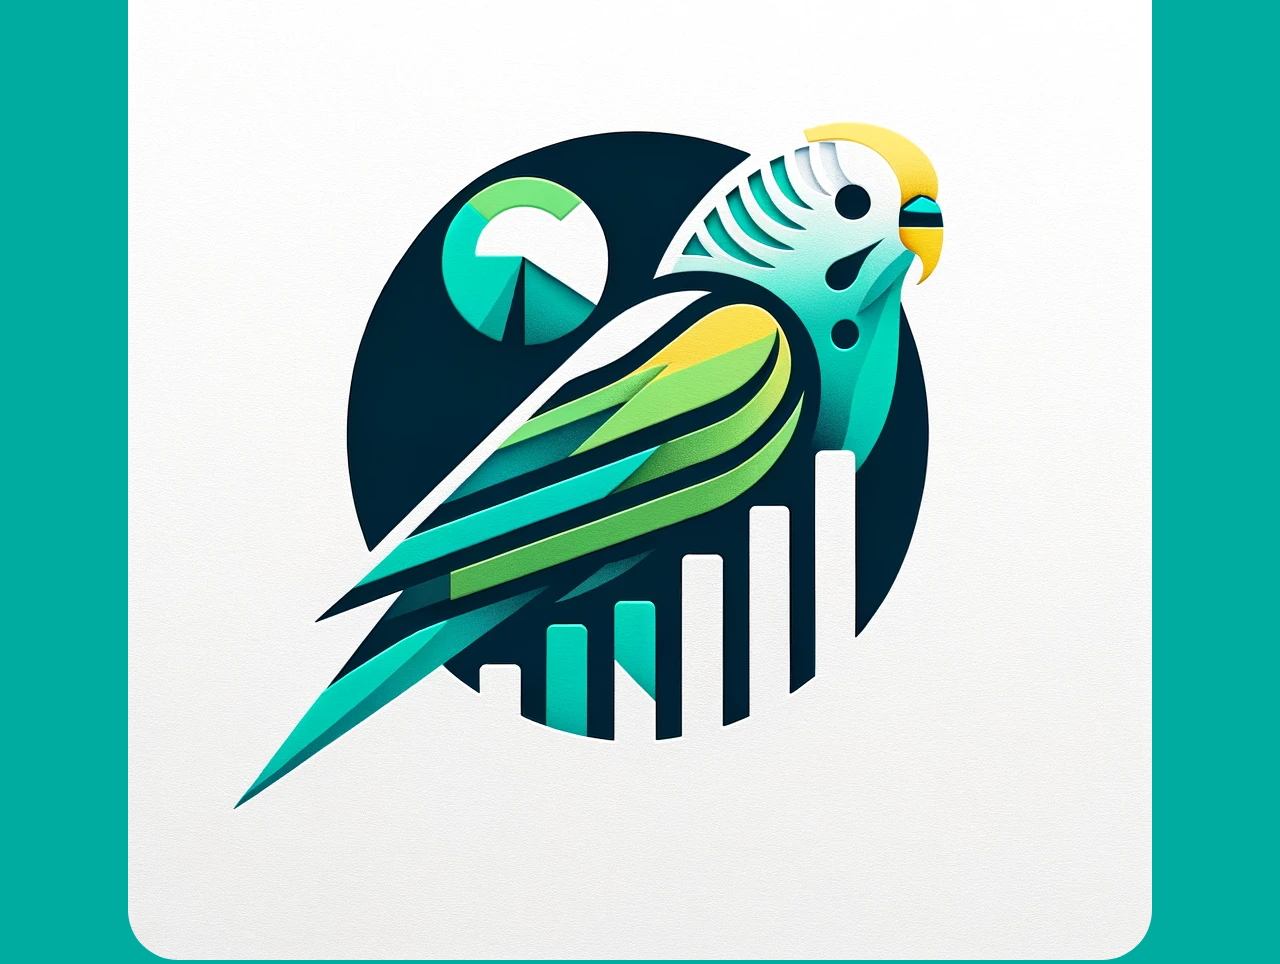
<file: index.htm>
<!DOCTYPE html>
<html lang="en">
<head>
    <meta charset="UTF-8">
    <meta name="viewport" content="width=device-width, initial-scale=1.0">
    <title>My Website</title>
    <link rel="stylesheet" href="css/style.css">
</head>
<body>
    <div class="logo-container">
        <img src="images/splash-logo.png" alt="Bright Budgie Logo">
    </div>
</body>
</html>
</file>
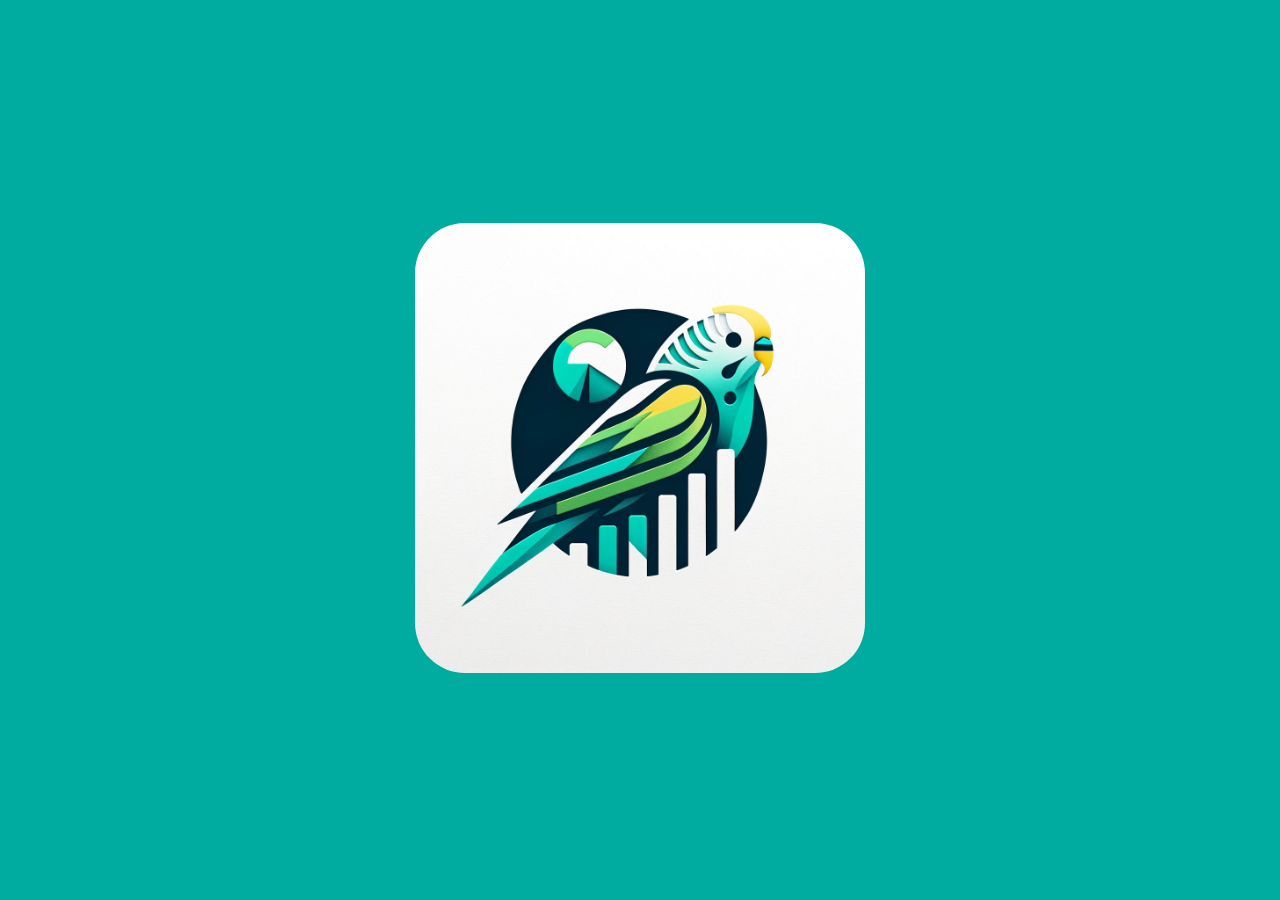
<file: index.html>
<!DOCTYPE html>
<html lang="en">
<head>
    <meta charset="UTF-8">
    <meta name="viewport" content="width=device-width, initial-scale=1.0">
    <title>Bright Budgie</title>
    <link rel="stylesheet" href="css/style.css">
</head>
<body>
    <div class="logo-container">
        <img src="images/splash-logo.png" alt="Bright Budgie Logo" width="450">
    </div>
</body>
</html>
</file>
<file: css/style.css>
/* Reset some basic elements */
body, html {
    margin: 0;
    padding: 0;
    height: 100%;
}

/* Ensure full height layout */
body {
    display: flex;
    justify-content: center;
    align-items: center;
    min-height: 100vh;
    background-color: #00ab9f; /* Just an example background color */
}

/* Logo container styling */
.logo-container {
    text-align: center;
}

/* Logo image styling */
.logo-container img {
    max-width: 100%;
    height: auto;
    border-radius: 50px;
}
</file>
